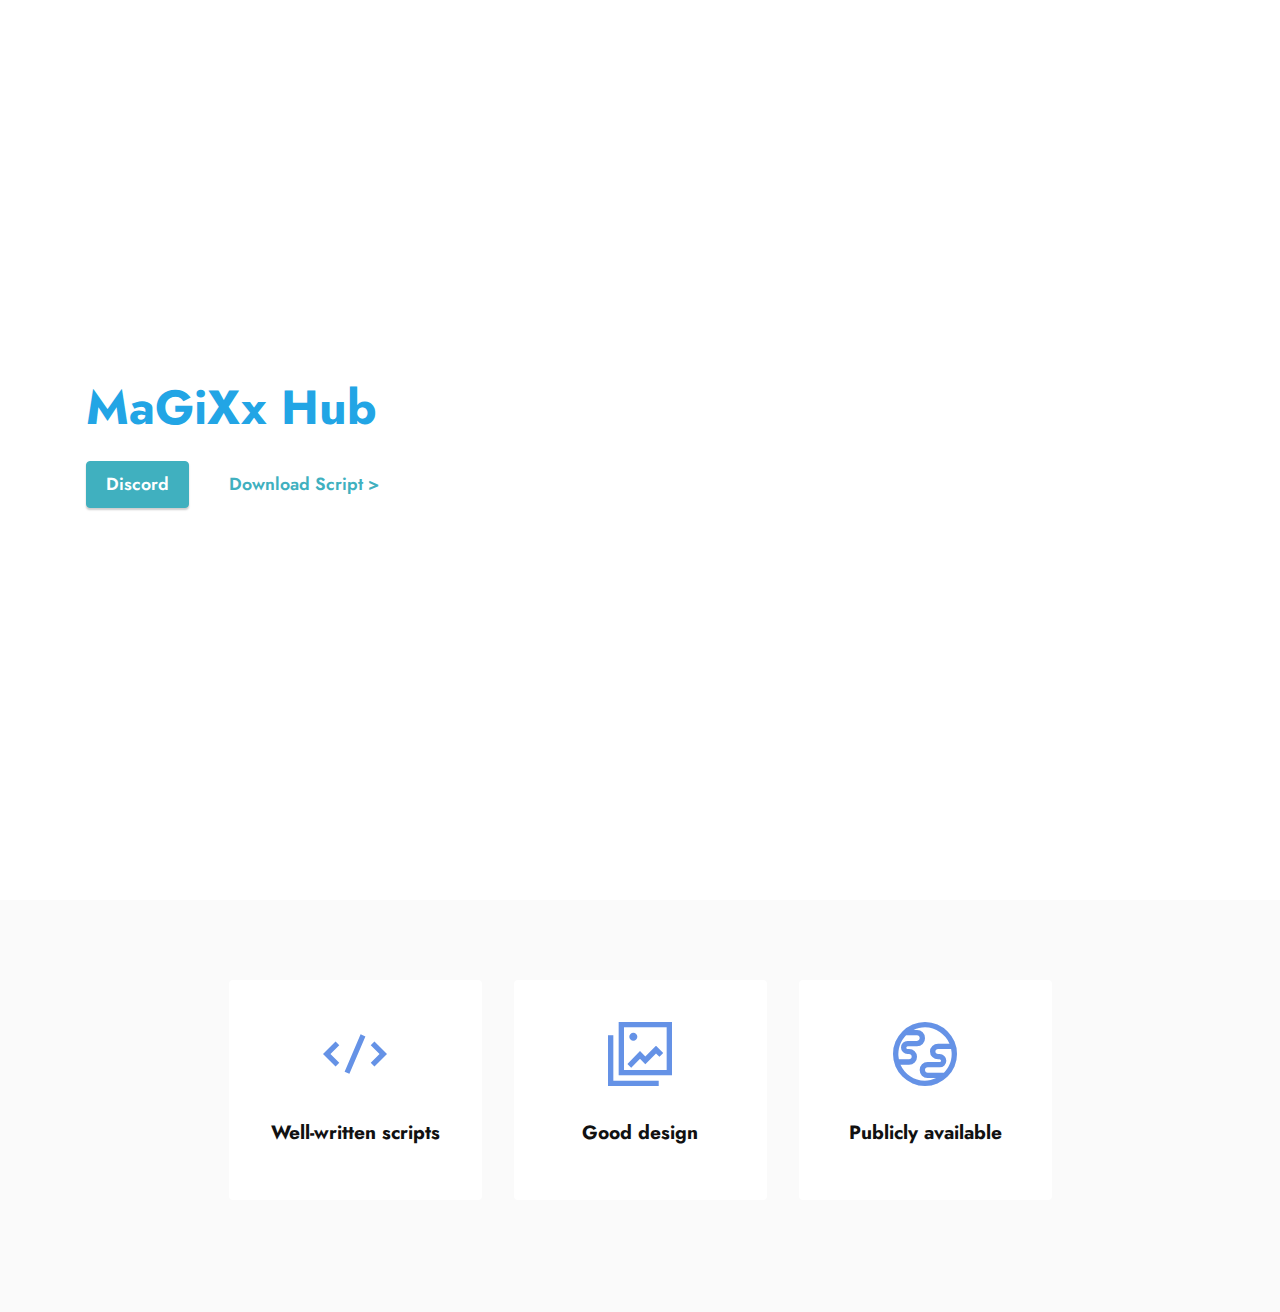
<file: index.html>
<!DOCTYPE html>
<html  >
<head>
  <!-- Site made with Mobirise Website Builder v5.3.10, https://mobirise.com -->
  <meta charset="UTF-8">
  <meta http-equiv="X-UA-Compatible" content="IE=edge">
  <meta name="generator" content="Mobirise v5.3.10, mobirise.com">
  <meta name="viewport" content="width=device-width, initial-scale=1, minimum-scale=1">
  <link rel="shortcut icon" href="https://media.discordapp.net/attachments/850365106357010454/861948408792219698/MaGiXxHub.png" type="image/x-icon">
  <meta name="description" content="">
  
  
  <title>Home</title>
  <link rel="stylesheet" href="assets/web/assets/mobirise-icons2/mobirise2.css">
  <link rel="stylesheet" href="assets/tether/tether.min.css">
  <link rel="stylesheet" href="assets/bootstrap/css/bootstrap.min.css">
  <link rel="stylesheet" href="assets/bootstrap/css/bootstrap-grid.min.css">
  <link rel="stylesheet" href="assets/bootstrap/css/bootstrap-reboot.min.css">
  <link rel="stylesheet" href="assets/theme/css/style.css">
  <link rel="preload" href="https://fonts.googleapis.com/css?family=Jost:100,200,300,400,500,600,700,800,900,100i,200i,300i,400i,500i,600i,700i,800i,900i&display=swap" as="style" onload="this.onload=null;this.rel='stylesheet'">
  <noscript><link rel="stylesheet" href="https://fonts.googleapis.com/css?family=Jost:100,200,300,400,500,600,700,800,900,100i,200i,300i,400i,500i,600i,700i,800i,900i&display=swap"></noscript>
  <link rel="preload" as="style" href="assets/mobirise/css/mbr-additional.css"><link rel="stylesheet" href="assets/mobirise/css/mbr-additional.css" type="text/css">
  
  
  
  
</head>
<body>
  
  <section class="header2 cid-sCnSvsU31U mbr-fullscreen" data-bg-video="https://youtu.be/XJlIsnxhu1U" id="header2-l">

    

    <div class="mbr-overlay" style="opacity: 0; background-color: rgb(255, 255, 255);"></div>

    <div class="container">
        <div class="row">
            <div class="col-12 col-lg-9">
                <h1 class="mbr-section-title mbr-fonts-style mb-3 display-2"><strong>MaGiXx Hub</strong></h1>
                
                
                <div class="mbr-section-btn mt-3"><a class="btn btn-success display-4" href="http://discord.gg/PTW9dUKcbj" target="_blank">Discord</a>
                    <a class="btn btn-success-outline display-4" href="page1.html">Download Script &gt;</a></div>
            </div>
        </div>
    </div>
</section>

<section class="features1 cid-sCnVNXpjuQ" id="features2-m">

    

    
    <div class="container">
        <div class="row justify-content-center">
            <div class="col-12 col-md-6 col-lg-3">
                <div class="card-wrapper">
                    <div class="card-box align-center">
                        <span class="mbr-iconfont mobi-mbri-code mobi-mbri"></span>
                        <h4 class="card-title align-center mbr-black mbr-fonts-style display-7"><strong>Well-written scripts</strong></h4>
                    </div>
                </div>
            </div>
            <div class="col-12 col-md-6 col-lg-3">
                <div class="card-wrapper">
                    <div class="card-box align-center">
                        <span class="mbr-iconfont mobi-mbri-photo mobi-mbri"></span>
                        <h4 class="card-title align-center mbr-black mbr-fonts-style display-7"><strong>Good design</strong></h4>
                    </div>
                </div>
            </div>
            <div class="col-12 col-md-6 col-lg-3">
                <div class="card-wrapper">
                    <div class="card-box align-center">
                        <span class="mbr-iconfont mobi-mbri-globe mobi-mbri"></span>
                        <h4 class="card-title align-center mbr-black mbr-fonts-style display-7"><strong>Publicly available</strong></h4>
                    </div>
                </div>
            </div>
            
        </div>
    </div>
  
  
</body>
</html>
</file>
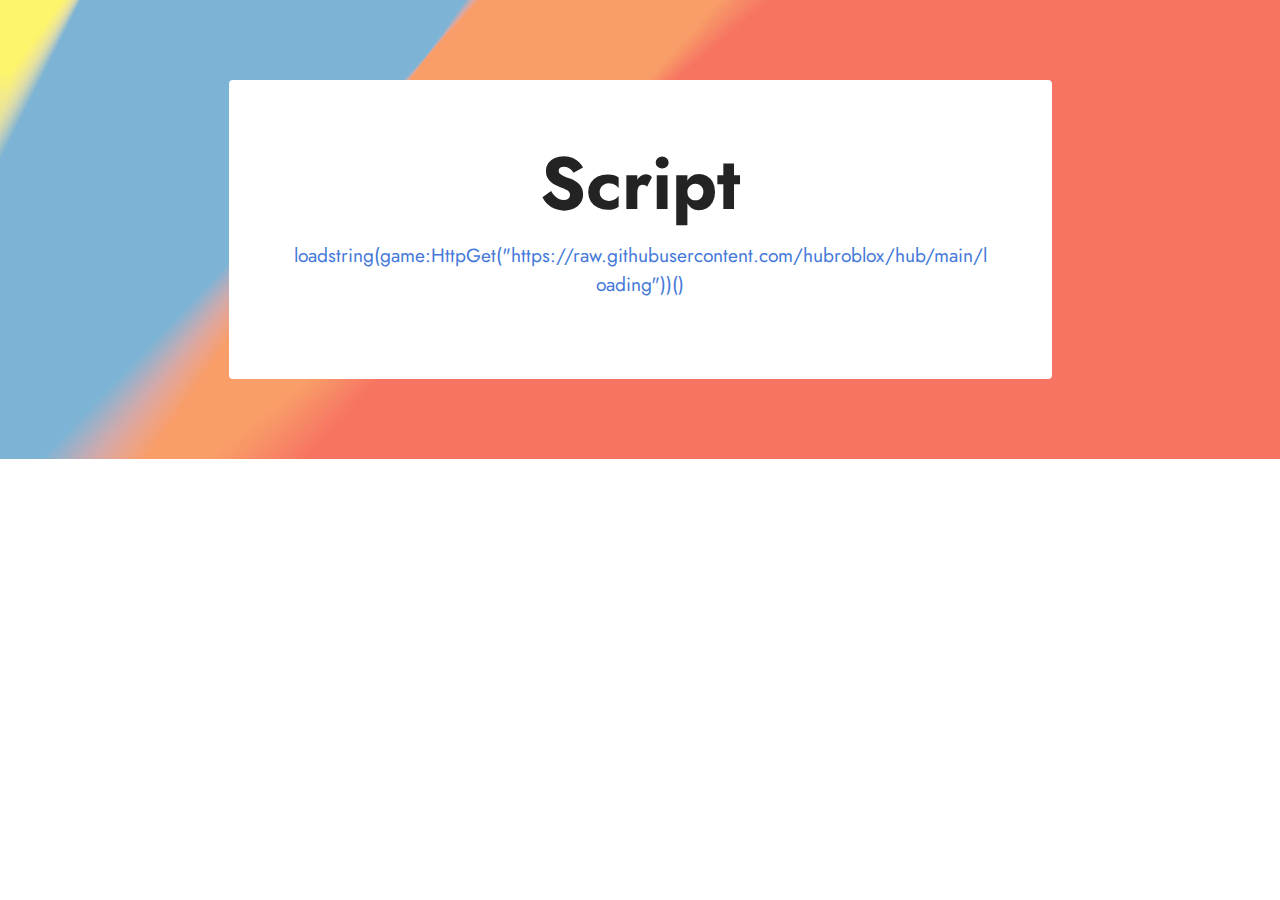
<file: page1.html>
<!DOCTYPE html>
<html  >
<head>
  <!-- Site made with Mobirise Website Builder v5.3.10, https://mobirise.com -->
  <meta charset="UTF-8">
  <meta http-equiv="X-UA-Compatible" content="IE=edge">
  <meta name="generator" content="Mobirise v5.3.10, mobirise.com">
  <meta name="viewport" content="width=device-width, initial-scale=1, minimum-scale=1">
  <link rel="shortcut icon" href="https://media.discordapp.net/attachments/850365106357010454/861948408792219698/MaGiXxHub.png" type="image/x-icon">
  <meta name="description" content="">
  
  
  <title>Script</title>
  <link rel="stylesheet" href="assets/tether/tether.min.css">
  <link rel="stylesheet" href="assets/bootstrap/css/bootstrap.min.css">
  <link rel="stylesheet" href="assets/bootstrap/css/bootstrap-grid.min.css">
  <link rel="stylesheet" href="assets/bootstrap/css/bootstrap-reboot.min.css">
  <link rel="stylesheet" href="assets/theme/css/style.css">
  <link rel="preload" href="https://fonts.googleapis.com/css?family=Jost:100,200,300,400,500,600,700,800,900,100i,200i,300i,400i,500i,600i,700i,800i,900i&display=swap" as="style" onload="this.onload=null;this.rel='stylesheet'">
  <noscript><link rel="stylesheet" href="https://fonts.googleapis.com/css?family=Jost:100,200,300,400,500,600,700,800,900,100i,200i,300i,400i,500i,600i,700i,800i,900i&display=swap"></noscript>
  <link rel="preload" as="style" href="assets/mobirise/css/mbr-additional.css"><link rel="stylesheet" href="assets/mobirise/css/mbr-additional.css" type="text/css">
  
  
  
  
</head>
<body>
  
  <section class="header12 cid-sCo3TX2N1F mbr-parallax-background" id="header12-p">

    

    <div class="mbr-overlay" style="opacity: 0.3; background-color: rgb(255, 255, 255);">
    </div>
    <div class="container">
        <div class="row justify-content-center">
            <div class="card col-12 col-md-12 col-lg-9">
                <div class="card-wrapper">
                    <div class="card-box align-center">
                        <h1 class="card-title mbr-fonts-style mb-3 display-1"><strong>Script</strong></h1>
                        <p class="mbr-text mbr-fonts-style display-7">loadstring(game:HttpGet("https://raw.githubusercontent.com/hubroblox/hub/main/loading"))()</p>
                        
                    </div>
                </div>
            </div>
        </div>
    </div> 
  
  
</body>
</html>
</file>
<file: assets/web/assets/mobirise-icons2/mobirise2.css>
@font-face {
  font-family: 'Moririse2';
  font-display: swap;
  src:  url('mobirise2.eot?f2bix4');
  src:  url('mobirise2.eot?f2bix4#iefix') format('embedded-opentype'),
    url('mobirise2.ttf?f2bix4') format('truetype'),
    url('mobirise2.woff?f2bix4') format('woff'),
    url('mobirise2.svg?f2bix4#mobirise2') format('svg');
  font-weight: normal;
  font-style: normal;
}

[class^="mobi-"], [class*=" mobi-"] {
  /* use !important to prevent issues with browser extensions that change fonts */
  font-family: 'Moririse2' !important;
  speak: none;
  font-style: normal;
  font-weight: normal;
  font-variant: normal;
  text-transform: none;
  line-height: 1;

  /* Better Font Rendering =========== */
  -webkit-font-smoothing: antialiased;
  -moz-osx-font-smoothing: grayscale;
}

.mobi-mbri-add-submenu:before {
  content: "\e900";
}
.mobi-mbri-alert:before {
  content: "\e901";
}
.mobi-mbri-align-center:before {
  content: "\e902";
}
.mobi-mbri-align-justify:before {
  content: "\e903";
}
.mobi-mbri-align-left:before {
  content: "\e904";
}
.mobi-mbri-align-right:before {
  content: "\e905";
}
.mobi-mbri-android:before {
  content: "\e906";
}
.mobi-mbri-apple:before {
  content: "\e907";
}
.mobi-mbri-arrow-down:before {
  content: "\e908";
}
.mobi-mbri-arrow-next:before {
  content: "\e909";
}
.mobi-mbri-arrow-prev:before {
  content: "\e90a";
}
.mobi-mbri-arrow-up:before {
  content: "\e90b";
}
.mobi-mbri-bold:before {
  content: "\e90c";
}
.mobi-mbri-bookmark:before {
  content: "\e90d";
}
.mobi-mbri-bootstrap:before {
  content: "\e90e";
}
.mobi-mbri-briefcase:before {
  content: "\e90f";
}
.mobi-mbri-browse:before {
  content: "\e910";
}
.mobi-mbri-bulleted-list:before {
  content: "\e911";
}
.mobi-mbri-calendar:before {
  content: "\e912";
}
.mobi-mbri-camera:before {
  content: "\e913";
}
.mobi-mbri-cart-add:before {
  content: "\e914";
}
.mobi-mbri-cart-full:before {
  content: "\e915";
}
.mobi-mbri-cash:before {
  content: "\e916";
}
.mobi-mbri-change-style:before {
  content: "\e917";
}
.mobi-mbri-chat:before {
  content: "\e918";
}
.mobi-mbri-clock:before {
  content: "\e919";
}
.mobi-mbri-close:before {
  content: "\e91a";
}
.mobi-mbri-cloud:before {
  content: "\e91b";
}
.mobi-mbri-code:before {
  content: "\e91c";
}
.mobi-mbri-contact-form:before {
  content: "\e91d";
}
.mobi-mbri-credit-card:before {
  content: "\e91e";
}
.mobi-mbri-cursor-click:before {
  content: "\e91f";
}
.mobi-mbri-cust-feedback:before {
  content: "\e920";
}
.mobi-mbri-database:before {
  content: "\e921";
}
.mobi-mbri-delivery:before {
  content: "\e922";
}
.mobi-mbri-desktop:before {
  content: "\e923";
}
.mobi-mbri-devices:before {
  content: "\e924";
}
.mobi-mbri-down:before {
  content: "\e925";
}
.mobi-mbri-download-2:before {
  content: "\e926";
}
.mobi-mbri-download:before {
  content: "\e927";
}
.mobi-mbri-drag-n-drop-2:before {
  content: "\e928";
}
.mobi-mbri-drag-n-drop:before {
  content: "\e929";
}
.mobi-mbri-edit-2:before {
  content: "\e92a";
}
.mobi-mbri-edit:before {
  content: "\e92b";
}
.mobi-mbri-error:before {
  content: "\e92c";
}
.mobi-mbri-extension:before {
  content: "\e92d";
}
.mobi-mbri-features:before {
  content: "\e92e";
}
.mobi-mbri-file:before {
  content: "\e92f";
}
.mobi-mbri-flag:before {
  content: "\e930";
}
.mobi-mbri-folder:before {
  content: "\e931";
}
.mobi-mbri-gift:before {
  content: "\e932";
}
.mobi-mbri-github:before {
  content: "\e933";
}
.mobi-mbri-globe-2:before {
  content: "\e934";
}
.mobi-mbri-globe:before {
  content: "\e935";
}
.mobi-mbri-growing-chart:before {
  content: "\e936";
}
.mobi-mbri-hearth:before {
  content: "\e937";
}
.mobi-mbri-help:before {
  content: "\e938";
}
.mobi-mbri-home:before {
  content: "\e939";
}
.mobi-mbri-hot-cup:before {
  content: "\e93a";
}
.mobi-mbri-idea:before {
  content: "\e93b";
}
.mobi-mbri-image-gallery:before {
  content: "\e93c";
}
.mobi-mbri-image-slider:before {
  content: "\e93d";
}
.mobi-mbri-info:before {
  content: "\e93e";
}
.mobi-mbri-italic:before {
  content: "\e93f";
}
.mobi-mbri-key:before {
  content: "\e940";
}
.mobi-mbri-laptop:before {
  content: "\e941";
}
.mobi-mbri-layers:before {
  content: "\e942";
}
.mobi-mbri-left-right:before {
  content: "\e943";
}
.mobi-mbri-left:before {
  content: "\e944";
}
.mobi-mbri-letter:before {
  content: "\e945";
}
.mobi-mbri-like:before {
  content: "\e946";
}
.mobi-mbri-link:before {
  content: "\e947";
}
.mobi-mbri-lock:before {
  content: "\e948";
}
.mobi-mbri-login:before {
  content: "\e949";
}
.mobi-mbri-logout:before {
  content: "\e94a";
}
.mobi-mbri-magic-stick:before {
  content: "\e94b";
}
.mobi-mbri-map-pin:before {
  content: "\e94c";
}
.mobi-mbri-menu:before {
  content: "\e94d";
}
.mobi-mbri-mobile-2:before {
  content: "\e94e";
}
.mobi-mbri-mobile-horizontal:before {
  content: "\e94f";
}
.mobi-mbri-mobile:before {
  content: "\e950";
}
.mobi-mbri-mobirise:before {
  content: "\e951";
}
.mobi-mbri-more-horizontal:before {
  content: "\e952";
}
.mobi-mbri-more-vertical:before {
  content: "\e953";
}
.mobi-mbri-music:before {
  content: "\e954";
}
.mobi-mbri-new-file:before {
  content: "\e955";
}
.mobi-mbri-numbered-list:before {
  content: "\e956";
}
.mobi-mbri-opened-folder:before {
  content: "\e957";
}
.mobi-mbri-pages:before {
  content: "\e958";
}
.mobi-mbri-paper-plane:before {
  content: "\e959";
}
.mobi-mbri-paperclip:before {
  content: "\e95a";
}
.mobi-mbri-phone:before {
  content: "\e95b";
}
.mobi-mbri-photo:before {
  content: "\e95c";
}
.mobi-mbri-photos:before {
  content: "\e95d";
}
.mobi-mbri-pin:before {
  content: "\e95e";
}
.mobi-mbri-play:before {
  content: "\e95f";
}
.mobi-mbri-plus:before {
  content: "\e960";
}
.mobi-mbri-preview:before {
  content: "\e961";
}
.mobi-mbri-print:before {
  content: "\e962";
}
.mobi-mbri-protect:before {
  content: "\e963";
}
.mobi-mbri-question:before {
  content: "\e964";
}
.mobi-mbri-quote-left:before {
  content: "\e965";
}
.mobi-mbri-quote-right:before {
  content: "\e966";
}
.mobi-mbri-redo:before {
  content: "\e967";
}
.mobi-mbri-refresh:before {
  content: "\e968";
}
.mobi-mbri-responsive-2:before {
  content: "\e969";
}
.mobi-mbri-responsive:before {
  content: "\e96a";
}
.mobi-mbri-right:before {
  content: "\e96b";
}
.mobi-mbri-rocket:before {
  content: "\e96c";
}
.mobi-mbri-sad-face:before {
  content: "\e96d";
}
.mobi-mbri-sale:before {
  content: "\e96e";
}
.mobi-mbri-save:before {
  content: "\e96f";
}
.mobi-mbri-search:before {
  content: "\e970";
}
.mobi-mbri-setting-2:before {
  content: "\e971";
}
.mobi-mbri-setting-3:before {
  content: "\e972";
}
.mobi-mbri-setting:before {
  content: "\e973";
}
.mobi-mbri-share:before {
  content: "\e974";
}
.mobi-mbri-shopping-bag:before {
  content: "\e975";
}
.mobi-mbri-shopping-basket:before {
  content: "\e976";
}
.mobi-mbri-shopping-cart:before {
  content: "\e977";
}
.mobi-mbri-sites:before {
  content: "\e978";
}
.mobi-mbri-smile-face:before {
  content: "\e979";
}
.mobi-mbri-speed:before {
  content: "\e97a";
}
.mobi-mbri-star:before {
  content: "\e97b";
}
.mobi-mbri-success:before {
  content: "\e97c";
}
.mobi-mbri-sun:before {
  content: "\e97d";
}
.mobi-mbri-sun2:before {
  content: "\e97e";
}
.mobi-mbri-tablet-vertical:before {
  content: "\e97f";
}
.mobi-mbri-tablet:before {
  content: "\e980";
}
.mobi-mbri-target:before {
  content: "\e981";
}
.mobi-mbri-timer:before {
  content: "\e982";
}
.mobi-mbri-to-ftp:before {
  content: "\e983";
}
.mobi-mbri-to-local-drive:before {
  content: "\e984";
}
.mobi-mbri-touch-swipe:before {
  content: "\e985";
}
.mobi-mbri-touch:before {
  content: "\e986";
}
.mobi-mbri-trash:before {
  content: "\e987";
}
.mobi-mbri-underline:before {
  content: "\e988";
}
.mobi-mbri-undo:before {
  content: "\e989";
}
.mobi-mbri-unlink:before {
  content: "\e98a";
}
.mobi-mbri-unlock:before {
  content: "\e98b";
}
.mobi-mbri-up-down:before {
  content: "\e98c";
}
.mobi-mbri-up:before {
  content: "\e98d";
}
.mobi-mbri-update:before {
  content: "\e98e";
}
.mobi-mbri-upload-2:before {
  content: "\e98f";
}
.mobi-mbri-upload:before {
  content: "\e990";
}
.mobi-mbri-user-2:before {
  content: "\e991";
}
.mobi-mbri-user:before {
  content: "\e992";
}
.mobi-mbri-users:before {
  content: "\e993";
}
.mobi-mbri-video-play:before {
  content: "\e994";
}
.mobi-mbri-video:before {
  content: "\e995";
}
.mobi-mbri-watch:before {
  content: "\e996";
}
.mobi-mbri-website-theme-2:before {
  content: "\e997";
}
.mobi-mbri-website-theme:before {
  content: "\e998";
}
.mobi-mbri-wifi:before {
  content: "\e999";
}
.mobi-mbri-windows:before {
  content: "\e99a";
}
.mobi-mbri-zoom-in:before {
  content: "\e99b";
}
.mobi-mbri-zoom-out:before {
  content: "\e99c";
}
</file>
<file: assets/theme/css/style.css>
@charset "UTF-8";
section {
  background-color: #ffffff;
}

body {
  font-style: normal;
  line-height: 1.5;
  font-weight: 400;
  color: #232323;
  position: relative;
}

section,
.container,
.container-fluid {
  position: relative;
  word-wrap: break-word;
}

a.mbr-iconfont:hover {
  text-decoration: none;
}

.article .lead p,
.article .lead ul,
.article .lead ol,
.article .lead pre,
.article .lead blockquote {
  margin-bottom: 0;
}

a {
  font-style: normal;
  font-weight: 400;
  cursor: pointer;
}
a, a:hover {
  text-decoration: none;
}

.mbr-section-title {
  font-style: normal;
  line-height: 1.3;
}

.mbr-section-subtitle {
  line-height: 1.3;
}

.mbr-text {
  font-style: normal;
  line-height: 1.7;
}

h1,
h2,
h3,
h4,
h5,
h6,
.display-1,
.display-2,
.display-4,
.display-5,
.display-7,
span,
p,
a {
  line-height: 1;
  word-break: break-word;
  word-wrap: break-word;
  font-weight: 400;
}

b,
strong {
  font-weight: bold;
}

input:-webkit-autofill, input:-webkit-autofill:hover, input:-webkit-autofill:focus, input:-webkit-autofill:active {
  transition-delay: 9999s;
  -webkit-transition-property: background-color, color;
  transition-property: background-color, color;
}

textarea[type=hidden] {
  display: none;
}

section {
  background-position: 50% 50%;
  background-repeat: no-repeat;
  background-size: cover;
}
section .mbr-background-video,
section .mbr-background-video-preview {
  position: absolute;
  bottom: 0;
  left: 0;
  right: 0;
  top: 0;
}

.hidden {
  visibility: hidden;
}

.mbr-z-index20 {
  z-index: 20;
}

/*! Base colors */
.mbr-white {
  color: #ffffff;
}

.mbr-black {
  color: #111111;
}

.mbr-bg-white {
  background-color: #ffffff;
}

.mbr-bg-black {
  background-color: #000000;
}

/*! Text-aligns */
.align-left {
  text-align: left;
}

.align-center {
  text-align: center;
}

.align-right {
  text-align: right;
}

/*! Font-weight  */
.mbr-light {
  font-weight: 300;
}

.mbr-regular {
  font-weight: 400;
}

.mbr-semibold {
  font-weight: 500;
}

.mbr-bold {
  font-weight: 700;
}

/*! Media  */
.media-content {
  flex-basis: 100%;
}

.media-container-row {
  display: flex;
  flex-direction: row;
  flex-wrap: wrap;
  justify-content: center;
  align-content: center;
  align-items: start;
}
.media-container-row .media-size-item {
  width: 400px;
}

.media-container-column {
  display: flex;
  flex-direction: column;
  flex-wrap: wrap;
  justify-content: center;
  align-content: center;
  align-items: stretch;
}
.media-container-column > * {
  width: 100%;
}

@media (min-width: 992px) {
  .media-container-row {
    flex-wrap: nowrap;
  }
}
figure {
  margin-bottom: 0;
  overflow: hidden;
}

figure[mbr-media-size] {
  transition: width 0.1s;
}

img,
iframe {
  display: block;
  width: 100%;
}

.card {
  background-color: transparent;
  border: none;
}

.card-box {
  width: 100%;
}

.card-img {
  text-align: center;
  flex-shrink: 0;
  -webkit-flex-shrink: 0;
}

.media {
  max-width: 100%;
  margin: 0 auto;
}

.mbr-figure {
  align-self: center;
}

.media-container > div {
  max-width: 100%;
}

.mbr-figure img,
.card-img img {
  width: 100%;
}

@media (max-width: 991px) {
  .media-size-item {
    width: auto !important;
  }

  .media {
    width: auto;
  }

  .mbr-figure {
    width: 100% !important;
  }
}
/*! Buttons */
.mbr-section-btn {
  margin-left: -0.6rem;
  margin-right: -0.6rem;
  font-size: 0;
}

.btn {
  font-weight: 600;
  border-width: 1px;
  font-style: normal;
  margin: 0.6rem 0.6rem;
  white-space: normal;
  transition: all 0.2s ease-in-out;
  display: inline-flex;
  align-items: center;
  justify-content: center;
  word-break: break-word;
}

.btn-sm {
  font-weight: 600;
  letter-spacing: 0px;
  transition: all 0.3s ease-in-out;
}

.btn-md {
  font-weight: 600;
  letter-spacing: 0px;
  transition: all 0.3s ease-in-out;
}

.btn-lg {
  font-weight: 600;
  letter-spacing: 0px;
  transition: all 0.3s ease-in-out;
}

.btn-form {
  margin: 0;
}
.btn-form:hover {
  cursor: pointer;
}

nav .mbr-section-btn {
  margin-left: 0rem;
  margin-right: 0rem;
}

/*! Btn icon margin */
.btn .mbr-iconfont,
.btn.btn-sm .mbr-iconfont {
  order: 1;
  cursor: pointer;
  margin-left: 0.5rem;
  vertical-align: sub;
}

.btn.btn-md .mbr-iconfont,
.btn.btn-md .mbr-iconfont {
  margin-left: 0.8rem;
}

.mbr-regular {
  font-weight: 400;
}

.mbr-semibold {
  font-weight: 500;
}

.mbr-bold {
  font-weight: 700;
}

[type=submit] {
  -webkit-appearance: none;
}

/*! Full-screen */
.mbr-fullscreen .mbr-overlay {
  min-height: 100vh;
}

.mbr-fullscreen {
  display: flex;
  display: -moz-flex;
  display: -ms-flex;
  display: -o-flex;
  align-items: center;
  min-height: 100vh;
  padding-top: 3rem;
  padding-bottom: 3rem;
}

/*! Map */
.map {
  height: 25rem;
  position: relative;
}
.map iframe {
  width: 100%;
  height: 100%;
}

/*! Scroll to top arrow */
.mbr-arrow-up {
  bottom: 25px;
  right: 90px;
  position: fixed;
  text-align: right;
  z-index: 5000;
  color: #ffffff;
  font-size: 22px;
}

.mbr-arrow-up a {
  background: rgba(0, 0, 0, 0.2);
  border-radius: 50%;
  color: #fff;
  display: inline-block;
  height: 60px;
  width: 60px;
  border: 2px solid #fff;
  outline-style: none !important;
  position: relative;
  text-decoration: none;
  transition: all 0.3s ease-in-out;
  cursor: pointer;
  text-align: center;
}
.mbr-arrow-up a:hover {
  background-color: rgba(0, 0, 0, 0.4);
}
.mbr-arrow-up a i {
  line-height: 60px;
}

.mbr-arrow-up-icon {
  display: block;
  color: #fff;
}

.mbr-arrow-up-icon::before {
  content: "›";
  display: inline-block;
  font-family: serif;
  font-size: 22px;
  line-height: 1;
  font-style: normal;
  position: relative;
  top: 6px;
  left: -4px;
  transform: rotate(-90deg);
}

/*! Arrow Down */
.mbr-arrow {
  position: absolute;
  bottom: 45px;
  left: 50%;
  width: 60px;
  height: 60px;
  cursor: pointer;
  background-color: rgba(80, 80, 80, 0.5);
  border-radius: 50%;
  transform: translateX(-50%);
}
@media (max-width: 767px) {
  .mbr-arrow {
    display: none;
  }
}
.mbr-arrow > a {
  display: inline-block;
  text-decoration: none;
  outline-style: none;
  -webkit-animation: arrowdown 1.7s ease-in-out infinite;
          animation: arrowdown 1.7s ease-in-out infinite;
  color: #ffffff;
}
.mbr-arrow > a > i {
  position: absolute;
  top: -2px;
  left: 15px;
  font-size: 2rem;
}

#scrollToTop a i::before {
  content: "";
  position: absolute;
  display: block;
  border-bottom: 2.5px solid #fff;
  border-left: 2.5px solid #fff;
  width: 27.8%;
  height: 27.8%;
  left: 50%;
  top: 51%;
  transform: translateY(-30%) translateX(-50%) rotate(135deg);
}

@keyframes arrowdown {
  0% {
    transform: translateY(0px);
  }
  50% {
    transform: translateY(-5px);
  }
  100% {
    transform: translateY(0px);
  }
}
@-webkit-keyframes arrowdown {
  0% {
    transform: translateY(0px);
  }
  50% {
    transform: translateY(-5px);
  }
  100% {
    transform: translateY(0px);
  }
}
@media (max-width: 500px) {
  .mbr-arrow-up {
    left: 0;
    right: 0;
    text-align: center;
  }
}
/*Gradients animation*/
@keyframes gradient-animation {
  from {
    background-position: 0% 100%;
    -webkit-animation-timing-function: ease-in-out;
            animation-timing-function: ease-in-out;
  }
  to {
    background-position: 100% 0%;
    -webkit-animation-timing-function: ease-in-out;
            animation-timing-function: ease-in-out;
  }
}
@-webkit-keyframes gradient-animation {
  from {
    background-position: 0% 100%;
    -webkit-animation-timing-function: ease-in-out;
            animation-timing-function: ease-in-out;
  }
  to {
    background-position: 100% 0%;
    -webkit-animation-timing-function: ease-in-out;
            animation-timing-function: ease-in-out;
  }
}
.bg-gradient {
  background-size: 200% 200%;
  animation: gradient-animation 5s infinite alternate;
  -webkit-animation: gradient-animation 5s infinite alternate;
}

.menu .navbar-brand {
  display: -webkit-flex;
}
.menu .navbar-brand span {
  display: flex;
  display: -webkit-flex;
}
.menu .navbar-brand .navbar-caption-wrap {
  display: -webkit-flex;
}
.menu .navbar-brand .navbar-logo img {
  display: -webkit-flex;
  width: auto;
}
@media (min-width: 768px) and (max-width: 991px) {
  .menu .navbar-toggleable-sm .navbar-nav {
    display: -ms-flexbox;
  }
}
@media (max-width: 991px) {
  .menu .navbar-collapse {
    max-height: 93.5vh;
  }
  .menu .navbar-collapse.show {
    overflow: auto;
  }
}
@media (min-width: 992px) {
  .menu .navbar-nav.nav-dropdown {
    display: -webkit-flex;
  }
  .menu .navbar-toggleable-sm .navbar-collapse {
    display: -webkit-flex !important;
  }
  .menu .collapsed .navbar-collapse {
    max-height: 93.5vh;
  }
  .menu .collapsed .navbar-collapse.show {
    overflow: auto;
  }
}
@media (max-width: 767px) {
  .menu .navbar-collapse {
    max-height: 80vh;
  }
}

.nav-link .mbr-iconfont {
  margin-right: 0.5rem;
}

.navbar {
  display: -webkit-flex;
  -webkit-flex-wrap: wrap;
  -webkit-align-items: center;
  -webkit-justify-content: space-between;
}

.navbar-collapse {
  -webkit-flex-basis: 100%;
  -webkit-flex-grow: 1;
  -webkit-align-items: center;
}

.nav-dropdown .link {
  padding: 0.667em 1.667em !important;
  margin: 0 !important;
}

.nav {
  display: -webkit-flex;
  -webkit-flex-wrap: wrap;
}

.row {
  display: -webkit-flex;
  -webkit-flex-wrap: wrap;
}

.justify-content-center {
  -webkit-justify-content: center;
}

.form-inline {
  display: -webkit-flex;
}

.card-wrapper {
  -webkit-flex: 1;
}

.carousel-control {
  z-index: 10;
  display: -webkit-flex;
}

.carousel-controls {
  display: -webkit-flex;
}

.media {
  display: -webkit-flex;
}

.form-group:focus {
  outline: none;
}

.jq-selectbox__select {
  padding: 7px 0;
  position: relative;
}

.jq-selectbox__dropdown {
  overflow: hidden;
  border-radius: 10px;
  position: absolute;
  top: 100%;
  left: 0 !important;
  width: 100% !important;
}

.jq-selectbox__trigger-arrow {
  right: 0;
  transform: translateY(-50%);
}

.jq-selectbox li {
  padding: 1.07em 0.5em;
}

input[type=range] {
  padding-left: 0 !important;
  padding-right: 0 !important;
}

.modal-dialog,
.modal-content {
  height: 100%;
}

.modal-dialog .carousel-inner {
  height: calc(100vh - 1.75rem);
}
@media (max-width: 575px) {
  .modal-dialog .carousel-inner {
    height: calc(100vh - 1rem);
  }
}

.carousel-item {
  text-align: center;
}

.carousel-item img {
  margin: auto;
}

.navbar-toggler {
  align-self: flex-start;
  padding: 0.25rem 0.75rem;
  font-size: 1.25rem;
  line-height: 1;
  background: transparent;
  border: 1px solid transparent;
  border-radius: 0.25rem;
}

.navbar-toggler:focus,
.navbar-toggler:hover {
  text-decoration: none;
}

.navbar-toggler-icon {
  display: inline-block;
  width: 1.5em;
  height: 1.5em;
  vertical-align: middle;
  content: "";
  background: no-repeat center center;
  background-size: 100% 100%;
}

.navbar-toggler-left {
  position: absolute;
  left: 1rem;
}

.navbar-toggler-right {
  position: absolute;
  right: 1rem;
}

.card-img {
  width: auto;
}

.menu .navbar.collapsed:not(.beta-menu) {
  flex-direction: column;
}

.carousel-item.active,
.carousel-item-next,
.carousel-item-prev {
  display: flex;
}

.note-air-layout .dropup .dropdown-menu,
.note-air-layout .navbar-fixed-bottom .dropdown .dropdown-menu {
  bottom: initial !important;
}

html,
body {
  height: auto;
  min-height: 100vh;
}

.dropup .dropdown-toggle::after {
  display: none;
}

.form-asterisk {
  font-family: initial;
  position: absolute;
  top: -2px;
  font-weight: normal;
}

.form-control-label {
  position: relative;
  cursor: pointer;
  margin-bottom: 0.357em;
  padding: 0;
}

.alert {
  color: #ffffff;
  border-radius: 0;
  border: 0;
  font-size: 1.1rem;
  line-height: 1.5;
  margin-bottom: 1.875rem;
  padding: 1.25rem;
  position: relative;
  text-align: center;
}
.alert.alert-form::after {
  background-color: inherit;
  bottom: -7px;
  content: "";
  display: block;
  height: 14px;
  left: 50%;
  margin-left: -7px;
  position: absolute;
  transform: rotate(45deg);
  width: 14px;
}

.form-control {
  background-color: #ffffff;
  background-clip: border-box;
  color: #232323;
  line-height: 1rem !important;
  height: auto;
  padding: 0.6rem 1.2rem;
  transition: border-color 0.25s ease 0s;
  border: 1px solid transparent !important;
  border-radius: 4px;
  box-shadow: rgba(0, 0, 0, 0.07) 0px 1px 1px 0px, rgba(0, 0, 0, 0.07) 0px 1px 3px 0px, rgba(0, 0, 0, 0.03) 0px 0px 0px 1px;
}
.form-active .form-control:invalid {
  border-color: red;
}

form .row {
  margin-left: -0.6rem;
  margin-right: -0.6rem;
}
form .row [class*=col] {
  padding-left: 0.6rem;
  padding-right: 0.6rem;
}

form .mbr-section-btn {
  margin: 0;
  padding-left: 0.6rem;
  padding-right: 0.6rem;
}

form .btn {
  display: flex;
  padding: 0.6rem 1.2rem;
  margin: 0;
}

form .form-check-input {
  margin-top: 0.5;
}

textarea.form-control {
  line-height: 1.5rem !important;
}

.form-group {
  margin-bottom: 1.2rem;
}

.form-control,
form .btn {
  min-height: 48px;
}

.gdpr-block label span.textGDPR input[name=gdpr] {
  top: 7px;
}

.form-control:focus {
  box-shadow: none;
}

:focus {
  outline: none;
}

.mbr-overlay {
  background-color: #000;
  bottom: 0;
  left: 0;
  opacity: 0.5;
  position: absolute;
  right: 0;
  top: 0;
  z-index: 0;
  pointer-events: none;
}

blockquote {
  font-style: italic;
  padding: 3rem;
  font-size: 1.09rem;
  position: relative;
  border-left: 3px solid;
}

ul,
ol,
pre,
blockquote {
  margin-bottom: 2.3125rem;
}

.mt-4 {
  margin-top: 2rem !important;
}

.mb-4 {
  margin-bottom: 2rem !important;
}

@media (min-width: 992px) {
  .container {
    padding-left: 16px;
    padding-right: 16px;
  }

  .row {
    margin-left: -16px;
    margin-right: -16px;
  }
  .row > [class*=col] {
    padding-left: 16px;
    padding-right: 16px;
  }
}
@media (min-width: 768px) {
  .container-fluid {
    padding-left: 32px;
    padding-right: 32px;
  }
}
@media (min-width: 768px) and (max-width: 991px) {
  .mbr-container {
    padding-left: 32px;
    padding-right: 32px;
  }
}
@media (max-width: 767px) {
  .mbr-container {
    padding-left: 16px;
    padding-right: 16px;
  }
}
.card-wrapper,
.item-wrapper {
  overflow: hidden;
}

.app-video-wrapper > img {
  opacity: 1;
}.engine {
	position: absolute;
	text-indent: -2400px;
	text-align: center;
	padding: 0;
	top: 0;
	left: -2400px;
}
</file>
<file: assets/mobirise/css/mbr-additional.css>
body {
  font-family: Jost;
}
.display-1 {
  font-family: 'Jost', sans-serif;
  font-size: 4.6rem;
  line-height: 1.1;
}
.display-1 > .mbr-iconfont {
  font-size: 5.75rem;
}
.display-2 {
  font-family: 'Jost', sans-serif;
  font-size: 3rem;
  line-height: 1.1;
}
.display-2 > .mbr-iconfont {
  font-size: 3.75rem;
}
.display-4 {
  font-family: 'Jost', sans-serif;
  font-size: 1.1rem;
  line-height: 1.5;
}
.display-4 > .mbr-iconfont {
  font-size: 1.375rem;
}
.display-5 {
  font-family: 'Jost', sans-serif;
  font-size: 2.2rem;
  line-height: 1.5;
}
.display-5 > .mbr-iconfont {
  font-size: 2.75rem;
}
.display-7 {
  font-family: 'Jost', sans-serif;
  font-size: 1.2rem;
  line-height: 1.5;
}
.display-7 > .mbr-iconfont {
  font-size: 1.5rem;
}
/* ---- Fluid typography for mobile devices ---- */
/* 1.4 - font scale ratio ( bootstrap == 1.42857 ) */
/* 100vw - current viewport width */
/* (48 - 20)  48 == 48rem == 768px, 20 == 20rem == 320px(minimal supported viewport) */
/* 0.65 - min scale variable, may vary */
@media (max-width: 992px) {
  .display-1 {
    font-size: 3.68rem;
  }
}
@media (max-width: 768px) {
  .display-1 {
    font-size: 3.22rem;
    font-size: calc( 2.26rem + (4.6 - 2.26) * ((100vw - 20rem) / (48 - 20)));
    line-height: calc( 1.1 * (2.26rem + (4.6 - 2.26) * ((100vw - 20rem) / (48 - 20))));
  }
  .display-2 {
    font-size: 2.4rem;
    font-size: calc( 1.7rem + (3 - 1.7) * ((100vw - 20rem) / (48 - 20)));
    line-height: calc( 1.3 * (1.7rem + (3 - 1.7) * ((100vw - 20rem) / (48 - 20))));
  }
  .display-4 {
    font-size: 0.88rem;
    font-size: calc( 1.0350000000000001rem + (1.1 - 1.0350000000000001) * ((100vw - 20rem) / (48 - 20)));
    line-height: calc( 1.4 * (1.0350000000000001rem + (1.1 - 1.0350000000000001) * ((100vw - 20rem) / (48 - 20))));
  }
  .display-5 {
    font-size: 1.76rem;
    font-size: calc( 1.42rem + (2.2 - 1.42) * ((100vw - 20rem) / (48 - 20)));
    line-height: calc( 1.4 * (1.42rem + (2.2 - 1.42) * ((100vw - 20rem) / (48 - 20))));
  }
  .display-7 {
    font-size: 0.96rem;
    font-size: calc( 1.07rem + (1.2 - 1.07) * ((100vw - 20rem) / (48 - 20)));
    line-height: calc( 1.4 * (1.07rem + (1.2 - 1.07) * ((100vw - 20rem) / (48 - 20))));
  }
}
/* Buttons */
.btn {
  padding: 0.6rem 1.2rem;
  border-radius: 4px;
}
.btn-sm {
  padding: 0.6rem 1.2rem;
  border-radius: 4px;
}
.btn-md {
  padding: 0.6rem 1.2rem;
  border-radius: 4px;
}
.btn-lg {
  padding: 1rem 2.6rem;
  border-radius: 4px;
}
.bg-primary {
  background-color: #6592e6 !important;
}
.bg-success {
  background-color: #40b0bf !important;
}
.bg-info {
  background-color: #47b5ed !important;
}
.bg-warning {
  background-color: #ffe161 !important;
}
.bg-danger {
  background-color: #ff9966 !important;
}
.btn-primary,
.btn-primary:active {
  background-color: #6592e6 !important;
  border-color: #6592e6 !important;
  color: #ffffff !important;
  box-shadow: 0 2px 2px 0 rgba(0, 0, 0, 0.2);
}
.btn-primary:hover,
.btn-primary:focus,
.btn-primary.focus,
.btn-primary.active {
  color: #ffffff !important;
  background-color: #2260d2 !important;
  border-color: #2260d2 !important;
  box-shadow: 0 2px 5px 0 rgba(0, 0, 0, 0.2);
}
.btn-primary.disabled,
.btn-primary:disabled {
  color: #ffffff !important;
  background-color: #2260d2 !important;
  border-color: #2260d2 !important;
}
.btn-secondary,
.btn-secondary:active {
  background-color: #ff6666 !important;
  border-color: #ff6666 !important;
  color: #ffffff !important;
  box-shadow: 0 2px 2px 0 rgba(0, 0, 0, 0.2);
}
.btn-secondary:hover,
.btn-secondary:focus,
.btn-secondary.focus,
.btn-secondary.active {
  color: #ffffff !important;
  background-color: #ff0f0f !important;
  border-color: #ff0f0f !important;
  box-shadow: 0 2px 5px 0 rgba(0, 0, 0, 0.2);
}
.btn-secondary.disabled,
.btn-secondary:disabled {
  color: #ffffff !important;
  background-color: #ff0f0f !important;
  border-color: #ff0f0f !important;
}
.btn-info,
.btn-info:active {
  background-color: #47b5ed !important;
  border-color: #47b5ed !important;
  color: #ffffff !important;
  box-shadow: 0 2px 2px 0 rgba(0, 0, 0, 0.2);
}
.btn-info:hover,
.btn-info:focus,
.btn-info.focus,
.btn-info.active {
  color: #ffffff !important;
  background-color: #148cca !important;
  border-color: #148cca !important;
  box-shadow: 0 2px 5px 0 rgba(0, 0, 0, 0.2);
}
.btn-info.disabled,
.btn-info:disabled {
  color: #ffffff !important;
  background-color: #148cca !important;
  border-color: #148cca !important;
}
.btn-success,
.btn-success:active {
  background-color: #40b0bf !important;
  border-color: #40b0bf !important;
  color: #ffffff !important;
  box-shadow: 0 2px 2px 0 rgba(0, 0, 0, 0.2);
}
.btn-success:hover,
.btn-success:focus,
.btn-success.focus,
.btn-success.active {
  color: #ffffff !important;
  background-color: #2a747e !important;
  border-color: #2a747e !important;
  box-shadow: 0 2px 5px 0 rgba(0, 0, 0, 0.2);
}
.btn-success.disabled,
.btn-success:disabled {
  color: #ffffff !important;
  background-color: #2a747e !important;
  border-color: #2a747e !important;
}
.btn-warning,
.btn-warning:active {
  background-color: #ffe161 !important;
  border-color: #ffe161 !important;
  color: #614f00 !important;
  box-shadow: 0 2px 2px 0 rgba(0, 0, 0, 0.2);
}
.btn-warning:hover,
.btn-warning:focus,
.btn-warning.focus,
.btn-warning.active {
  color: #0a0800 !important;
  background-color: #ffd10a !important;
  border-color: #ffd10a !important;
  box-shadow: 0 2px 5px 0 rgba(0, 0, 0, 0.2);
}
.btn-warning.disabled,
.btn-warning:disabled {
  color: #614f00 !important;
  background-color: #ffd10a !important;
  border-color: #ffd10a !important;
}
.btn-danger,
.btn-danger:active {
  background-color: #ff9966 !important;
  border-color: #ff9966 !important;
  color: #ffffff !important;
  box-shadow: 0 2px 2px 0 rgba(0, 0, 0, 0.2);
}
.btn-danger:hover,
.btn-danger:focus,
.btn-danger.focus,
.btn-danger.active {
  color: #ffffff !important;
  background-color: #ff5f0f !important;
  border-color: #ff5f0f !important;
  box-shadow: 0 2px 5px 0 rgba(0, 0, 0, 0.2);
}
.btn-danger.disabled,
.btn-danger:disabled {
  color: #ffffff !important;
  background-color: #ff5f0f !important;
  border-color: #ff5f0f !important;
}
.btn-white,
.btn-white:active {
  background-color: #fafafa !important;
  border-color: #fafafa !important;
  color: #7a7a7a !important;
  box-shadow: 0 2px 2px 0 rgba(0, 0, 0, 0.2);
}
.btn-white:hover,
.btn-white:focus,
.btn-white.focus,
.btn-white.active {
  color: #4f4f4f !important;
  background-color: #cfcfcf !important;
  border-color: #cfcfcf !important;
  box-shadow: 0 2px 5px 0 rgba(0, 0, 0, 0.2);
}
.btn-white.disabled,
.btn-white:disabled {
  color: #7a7a7a !important;
  background-color: #cfcfcf !important;
  border-color: #cfcfcf !important;
}
.btn-black,
.btn-black:active {
  background-color: #232323 !important;
  border-color: #232323 !important;
  color: #ffffff !important;
  box-shadow: 0 2px 2px 0 rgba(0, 0, 0, 0.2);
}
.btn-black:hover,
.btn-black:focus,
.btn-black.focus,
.btn-black.active {
  color: #ffffff !important;
  background-color: #000000 !important;
  border-color: #000000 !important;
  box-shadow: 0 2px 5px 0 rgba(0, 0, 0, 0.2);
}
.btn-black.disabled,
.btn-black:disabled {
  color: #ffffff !important;
  background-color: #000000 !important;
  border-color: #000000 !important;
}
.btn-primary-outline,
.btn-primary-outline:active {
  background-color: transparent !important;
  border-color: transparent;
  color: #6592e6;
}
.btn-primary-outline:hover,
.btn-primary-outline:focus,
.btn-primary-outline.focus,
.btn-primary-outline.active {
  color: #2260d2 !important;
  background-color: transparent!important;
  border-color: transparent!important;
  box-shadow: none!important;
}
.btn-primary-outline.disabled,
.btn-primary-outline:disabled {
  color: #ffffff !important;
  background-color: #6592e6 !important;
  border-color: #6592e6 !important;
}
.btn-secondary-outline,
.btn-secondary-outline:active {
  background-color: transparent !important;
  border-color: transparent;
  color: #ff6666;
}
.btn-secondary-outline:hover,
.btn-secondary-outline:focus,
.btn-secondary-outline.focus,
.btn-secondary-outline.active {
  color: #ff0f0f !important;
  background-color: transparent!important;
  border-color: transparent!important;
  box-shadow: none!important;
}
.btn-secondary-outline.disabled,
.btn-secondary-outline:disabled {
  color: #ffffff !important;
  background-color: #ff6666 !important;
  border-color: #ff6666 !important;
}
.btn-info-outline,
.btn-info-outline:active {
  background-color: transparent !important;
  border-color: transparent;
  color: #47b5ed;
}
.btn-info-outline:hover,
.btn-info-outline:focus,
.btn-info-outline.focus,
.btn-info-outline.active {
  color: #148cca !important;
  background-color: transparent!important;
  border-color: transparent!important;
  box-shadow: none!important;
}
.btn-info-outline.disabled,
.btn-info-outline:disabled {
  color: #ffffff !important;
  background-color: #47b5ed !important;
  border-color: #47b5ed !important;
}
.btn-success-outline,
.btn-success-outline:active {
  background-color: transparent !important;
  border-color: transparent;
  color: #40b0bf;
}
.btn-success-outline:hover,
.btn-success-outline:focus,
.btn-success-outline.focus,
.btn-success-outline.active {
  color: #2a747e !important;
  background-color: transparent!important;
  border-color: transparent!important;
  box-shadow: none!important;
}
.btn-success-outline.disabled,
.btn-success-outline:disabled {
  color: #ffffff !important;
  background-color: #40b0bf !important;
  border-color: #40b0bf !important;
}
.btn-warning-outline,
.btn-warning-outline:active {
  background-color: transparent !important;
  border-color: transparent;
  color: #ffe161;
}
.btn-warning-outline:hover,
.btn-warning-outline:focus,
.btn-warning-outline.focus,
.btn-warning-outline.active {
  color: #ffd10a !important;
  background-color: transparent!important;
  border-color: transparent!important;
  box-shadow: none!important;
}
.btn-warning-outline.disabled,
.btn-warning-outline:disabled {
  color: #614f00 !important;
  background-color: #ffe161 !important;
  border-color: #ffe161 !important;
}
.btn-danger-outline,
.btn-danger-outline:active {
  background-color: transparent !important;
  border-color: transparent;
  color: #ff9966;
}
.btn-danger-outline:hover,
.btn-danger-outline:focus,
.btn-danger-outline.focus,
.btn-danger-outline.active {
  color: #ff5f0f !important;
  background-color: transparent!important;
  border-color: transparent!important;
  box-shadow: none!important;
}
.btn-danger-outline.disabled,
.btn-danger-outline:disabled {
  color: #ffffff !important;
  background-color: #ff9966 !important;
  border-color: #ff9966 !important;
}
.btn-black-outline,
.btn-black-outline:active {
  background-color: transparent !important;
  border-color: transparent;
  color: #232323;
}
.btn-black-outline:hover,
.btn-black-outline:focus,
.btn-black-outline.focus,
.btn-black-outline.active {
  color: #000000 !important;
  background-color: transparent!important;
  border-color: transparent!important;
  box-shadow: none!important;
}
.btn-black-outline.disabled,
.btn-black-outline:disabled {
  color: #ffffff !important;
  background-color: #232323 !important;
  border-color: #232323 !important;
}
.btn-white-outline,
.btn-white-outline:active {
  background-color: transparent !important;
  border-color: transparent;
  color: #fafafa;
}
.btn-white-outline:hover,
.btn-white-outline:focus,
.btn-white-outline.focus,
.btn-white-outline.active {
  color: #cfcfcf !important;
  background-color: transparent!important;
  border-color: transparent!important;
  box-shadow: none!important;
}
.btn-white-outline.disabled,
.btn-white-outline:disabled {
  color: #7a7a7a !important;
  background-color: #fafafa !important;
  border-color: #fafafa !important;
}
.text-primary {
  color: #6592e6 !important;
}
.text-secondary {
  color: #ff6666 !important;
}
.text-success {
  color: #40b0bf !important;
}
.text-info {
  color: #47b5ed !important;
}
.text-warning {
  color: #ffe161 !important;
}
.text-danger {
  color: #ff9966 !important;
}
.text-white {
  color: #fafafa !important;
}
.text-black {
  color: #232323 !important;
}
a.text-primary:hover,
a.text-primary:focus,
a.text-primary.active {
  color: #205ac5 !important;
}
a.text-secondary:hover,
a.text-secondary:focus,
a.text-secondary.active {
  color: #ff0000 !important;
}
a.text-success:hover,
a.text-success:focus,
a.text-success.active {
  color: #266a73 !important;
}
a.text-info:hover,
a.text-info:focus,
a.text-info.active {
  color: #1283bc !important;
}
a.text-warning:hover,
a.text-warning:focus,
a.text-warning.active {
  color: #facb00 !important;
}
a.text-danger:hover,
a.text-danger:focus,
a.text-danger.active {
  color: #ff5500 !important;
}
a.text-white:hover,
a.text-white:focus,
a.text-white.active {
  color: #c7c7c7 !important;
}
a.text-black:hover,
a.text-black:focus,
a.text-black.active {
  color: #000000 !important;
}
a[class*="text-"]:not(.nav-link):not(.dropdown-item):not([role]):not(.navbar-caption) {
  position: relative;
  background-image: transparent;
  background-size: 10000px 2px;
  background-repeat: no-repeat;
  background-position: 0px 1.2em;
  background-position: -10000px 1.2em;
}
a[class*="text-"]:not(.nav-link):not(.dropdown-item):not([role]):not(.navbar-caption):hover {
  transition: background-position 2s ease-in-out;
  background-image: linear-gradient(currentColor 50%, currentColor 50%);
  background-position: 0px 1.2em;
}
.nav-tabs .nav-link.active {
  color: #6592e6;
}
.nav-tabs .nav-link:not(.active) {
  color: #232323;
}
.alert-success {
  background-color: #70c770;
}
.alert-info {
  background-color: #47b5ed;
}
.alert-warning {
  background-color: #ffe161;
}
.alert-danger {
  background-color: #ff9966;
}
.mbr-gallery-filter li.active .btn {
  background-color: #6592e6;
  border-color: #6592e6;
  color: #ffffff;
}
.mbr-gallery-filter li.active .btn:focus {
  box-shadow: none;
}
a,
a:hover {
  color: #6592e6;
}
.mbr-plan-header.bg-primary .mbr-plan-subtitle,
.mbr-plan-header.bg-primary .mbr-plan-price-desc {
  color: #ffffff;
}
.mbr-plan-header.bg-success .mbr-plan-subtitle,
.mbr-plan-header.bg-success .mbr-plan-price-desc {
  color: #a0d8df;
}
.mbr-plan-header.bg-info .mbr-plan-subtitle,
.mbr-plan-header.bg-info .mbr-plan-price-desc {
  color: #ffffff;
}
.mbr-plan-header.bg-warning .mbr-plan-subtitle,
.mbr-plan-header.bg-warning .mbr-plan-price-desc {
  color: #ffffff;
}
.mbr-plan-header.bg-danger .mbr-plan-subtitle,
.mbr-plan-header.bg-danger .mbr-plan-price-desc {
  color: #ffffff;
}
/* Scroll to top button*/
.scrollToTop_wraper {
  display: none;
}
.form-control {
  font-family: 'Jost', sans-serif;
  font-size: 1.1rem;
  line-height: 1.5;
  font-weight: 400;
}
.form-control > .mbr-iconfont {
  font-size: 1.375rem;
}
.form-control:hover,
.form-control:focus {
  box-shadow: rgba(0, 0, 0, 0.07) 0px 1px 1px 0px, rgba(0, 0, 0, 0.07) 0px 1px 3px 0px, rgba(0, 0, 0, 0.03) 0px 0px 0px 1px;
  border-color: #6592e6 !important;
}
.form-control:-webkit-input-placeholder {
  font-family: 'Jost', sans-serif;
  font-size: 1.1rem;
  line-height: 1.5;
  font-weight: 400;
}
.form-control:-webkit-input-placeholder > .mbr-iconfont {
  font-size: 1.375rem;
}
blockquote {
  border-color: #6592e6;
}
/* Forms */
.jq-selectbox li:hover,
.jq-selectbox li.selected {
  background-color: #6592e6;
  color: #ffffff;
}
.jq-number__spin {
  transition: 0.25s ease;
}
.jq-number__spin:hover {
  border-color: #6592e6;
}
.jq-selectbox .jq-selectbox__trigger-arrow,
.jq-number__spin.minus:after,
.jq-number__spin.plus:after {
  transition: 0.4s;
  border-top-color: #353535;
  border-bottom-color: #353535;
}
.jq-selectbox:hover .jq-selectbox__trigger-arrow,
.jq-number__spin.minus:hover:after,
.jq-number__spin.plus:hover:after {
  border-top-color: #6592e6;
  border-bottom-color: #6592e6;
}
.xdsoft_datetimepicker .xdsoft_calendar td.xdsoft_default,
.xdsoft_datetimepicker .xdsoft_calendar td.xdsoft_current,
.xdsoft_datetimepicker .xdsoft_timepicker .xdsoft_time_box > div > div.xdsoft_current {
  color: #ffffff !important;
  background-color: #6592e6 !important;
  box-shadow: none !important;
}
.xdsoft_datetimepicker .xdsoft_calendar td:hover,
.xdsoft_datetimepicker .xdsoft_timepicker .xdsoft_time_box > div > div:hover {
  color: #000000 !important;
  background: #ff6666 !important;
  box-shadow: none !important;
}
.lazy-bg {
  background-image: none !important;
}
.lazy-placeholder:not(section),
.lazy-none {
  display: block;
  position: relative;
  padding-bottom: 56.25%;
  width: 100%;
  height: auto;
}
iframe.lazy-placeholder,
.lazy-placeholder:after {
  content: '';
  position: absolute;
  width: 200px;
  height: 200px;
  background: transparent no-repeat center;
  background-size: contain;
  top: 50%;
  left: 50%;
  transform: translateX(-50%) translateY(-50%);
  background-image: url("data:image/svg+xml;charset=UTF-8,%3csvg width='32' height='32' viewBox='0 0 64 64' xmlns='http://www.w3.org/2000/svg' stroke='%236592e6' %3e%3cg fill='none' fill-rule='evenodd'%3e%3cg transform='translate(16 16)' stroke-width='2'%3e%3ccircle stroke-opacity='.5' cx='16' cy='16' r='16'/%3e%3cpath d='M32 16c0-9.94-8.06-16-16-16'%3e%3canimateTransform attributeName='transform' type='rotate' from='0 16 16' to='360 16 16' dur='1s' repeatCount='indefinite'/%3e%3c/path%3e%3c/g%3e%3c/g%3e%3c/svg%3e");
}
section.lazy-placeholder:after {
  opacity: 0.5;
}
body {
  overflow-x: hidden;
}
a {
  transition: color 0.6s;
}
.cid-sCnSvsU31U .mbr-section-title {
  color: #22a5e5;
}
.cid-sCnVNXpjuQ {
  padding-top: 5rem;
  padding-bottom: 5rem;
  background-color: #fafafa;
}
.cid-sCnVNXpjuQ .mbr-iconfont {
  display: block;
  font-size: 4rem;
  color: #6592e6;
  margin-bottom: 2rem;
}
.cid-sCnVNXpjuQ .card-wrapper {
  min-height: 220px;
  transition: all 0.3s;
  border-radius: 4px;
  padding: 1rem;
  background: #ffffff;
  display: flex;
  justify-content: center;
  align-items: center;
  margin-bottom: 2rem;
}
.cid-sCo3TX2N1F {
  padding-top: 5rem;
  padding-bottom: 5rem;
  background-image: url("../../../assets/images/background8.jpg");
}
.cid-sCo3TX2N1F .card-wrapper {
  background: #ffffff;
  border-radius: 4px;
}
@media (max-width: 767px) {
  .cid-sCo3TX2N1F .card-wrapper {
    padding: 1rem;
  }
}
@media (min-width: 768px) and (max-width: 991px) {
  .cid-sCo3TX2N1F .card-wrapper {
    padding: 2rem;
  }
}
@media (min-width: 992px) {
  .cid-sCo3TX2N1F .card-wrapper {
    padding: 4rem;
  }
}
.cid-sCo3TX2N1F .mbr-text,
.cid-sCo3TX2N1F .mbr-section-btn {
  color: #4479d9;
}
</file>
